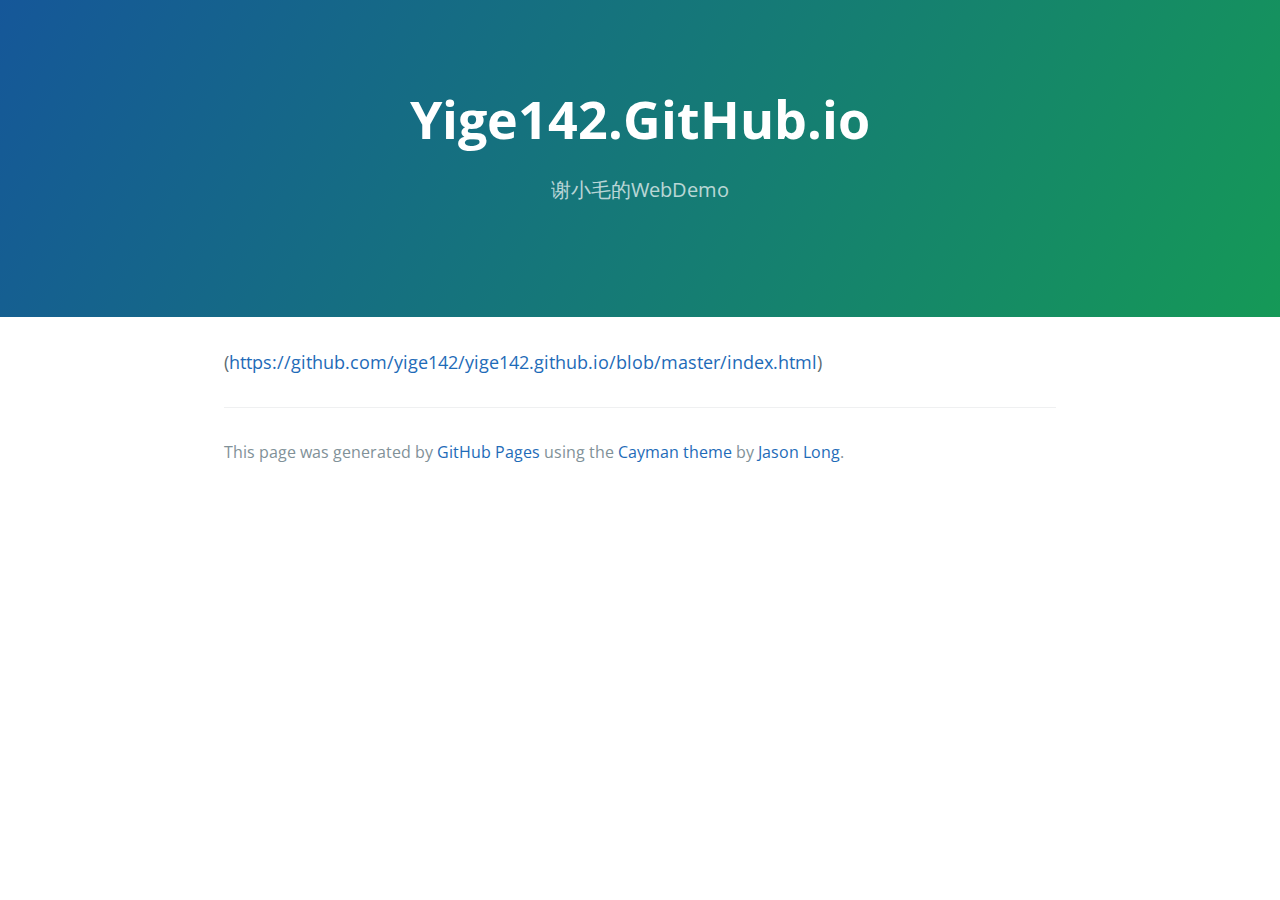
<file: index.html>
<!DOCTYPE html>
<html lang="en-us">
  <head>
    <meta charset="UTF-8">
    <title>Yige142.GitHub.io by yige142</title>
    <meta name="viewport" content="width=device-width, initial-scale=1">
    <link rel="stylesheet" type="text/css" href="stylesheets/normalize.css" media="screen">
    <link href='https://fonts.googleapis.com/css?family=Open+Sans:400,700' rel='stylesheet' type='text/css'>
    <link rel="stylesheet" type="text/css" href="stylesheets/stylesheet.css" media="screen">
    <link rel="stylesheet" type="text/css" href="stylesheets/github-light.css" media="screen">
  </head>
  <body>
    <section class="page-header">
      <h1 class="project-name">Yige142.GitHub.io</h1>
      <h2 class="project-tagline">谢小毛的WebDemo</h2>
    </section>

    <section class="main-content">
      <p>(<a href="https://github.com/yige142/yige142.github.io/blob/master/index.html">https://github.com/yige142/yige142.github.io/blob/master/index.html</a>)</p>

      <footer class="site-footer">

        <span class="site-footer-credits">This page was generated by <a href="https://pages.github.com">GitHub Pages</a> using the <a href="https://github.com/jasonlong/cayman-theme">Cayman theme</a> by <a href="https://twitter.com/jasonlong">Jason Long</a>.</span>
      </footer>

    </section>

  
  </body>
</html>
</file>
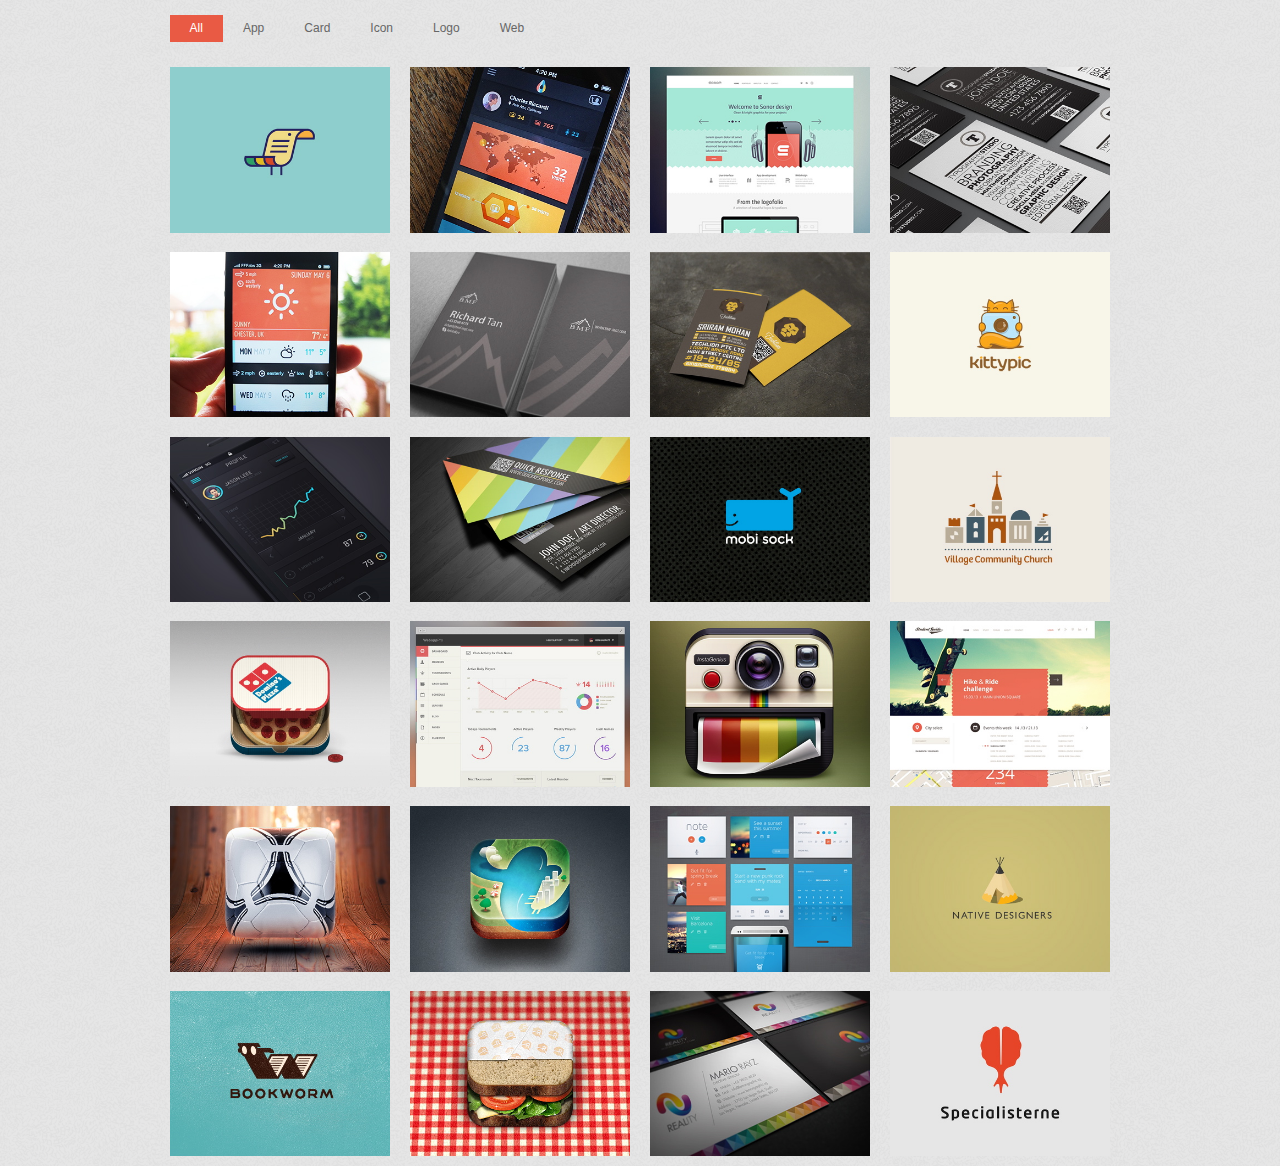
<file: 插件/麦创排序插件/mixitup-master/index.html>
<!DOCTYPE html>
<html lang="en">
<head>

	<meta charset="gb2312">
	<title>MixItUp��������jQuery���</title>
	<link rel="stylesheet" href="css/normalize.css">
	<link rel="stylesheet" href="css/layout.css">

	<!--[if lt IE 9]>
		<script src="http://html5shim.googlecode.com/svn/trunk/html5.js"></script>a
	<![endif]-->
	<script type="text/javascript" src="js/jquery.min.js"></script>
	<script type="text/javascript" src="js/jquery.easing.min.js"></script>	
	<script type="text/javascript" src="js/jquery.mixitup.min.js"></script>
	
	<script type="text/javascript">
	$(function () {
		
		var filterList = {
		
			init: function () {
			
				// MixItUp plugin
				$('#portfoliolist').mixitup({
					targetSelector: '.portfolio',
					filterSelector: '.filter',
					effects: ['fade'],
					easing: 'snap',
					// call the hover effect
					onMixEnd: filterList.hoverEffect()
				});				
			
			},
			
			hoverEffect: function () {
			
				// Simple parallax effect
				$('#portfoliolist .portfolio').hover(
					function () {
						$(this).find('.label').stop().animate({bottom: 0}, 200, 'easeOutQuad');
						$(this).find('img').stop().animate({top: -30}, 500, 'easeOutQuad');				
					},
					function () {
						$(this).find('.label').stop().animate({bottom: -40}, 200, 'easeInQuad');
						$(this).find('img').stop().animate({top: 0}, 300, 'easeOutQuad');								
					}		
				);				
			
			}

		};
		
		// Run the show!
		filterList.init();
		
		
	});	
	</script>

</head>
<body>

	<div class="container">

		<ul id="filters" class="clearfix">
			<li><span class="filter active" data-filter="app card icon logo web">All</span></li>
			<li><span class="filter" data-filter="app">App</span></li>
			<li><span class="filter" data-filter="card">Card</span></li>
			<li><span class="filter" data-filter="icon">Icon</span></li>
			<li><span class="filter" data-filter="logo">Logo</span></li>
			<li><span class="filter" data-filter="web">Web</span></li>
		</ul>

		<div id="portfoliolist">
			
			<div class="portfolio logo" data-cat="logo">
				<div class="portfolio-wrapper">				
					<img src="img/portfolios/logo/5.jpg" alt="" />
					<div class="label">
						<div class="label-text">
							<a class="text-title">Bird Document</a>
							<span class="text-category">Logo</span>
						</div>
						<div class="label-bg"></div>
					</div>
				</div>
			</div>				

			<div class="portfolio app" data-cat="app">
				<div class="portfolio-wrapper">			
					<img src="img/portfolios/app/1.jpg" alt="" />
					<div class="label">
						<div class="label-text">
							<a class="text-title">Visual Infography</a>
							<span class="text-category">APP</span>
						</div>
						<div class="label-bg"></div>
					</div>
				</div>
			</div>		
			
			<div class="portfolio web" data-cat="web">
				<div class="portfolio-wrapper">						
					<img src="img/portfolios/web/4.jpg" alt="" />
					<div class="label">
						<div class="label-text">
							<a class="text-title">Sonor's Design</a>
							<span class="text-category">Web design</span>
						</div>
						<div class="label-bg"></div>
					</div>
				</div>
			</div>				
			
			<div class="portfolio card" data-cat="card">
				<div class="portfolio-wrapper">			
					<img src="img/portfolios/card/1.jpg" alt="" />
					<div class="label">
						<div class="label-text">
							<a class="text-title">Typography Company</a>
							<span class="text-category">Business card</span>
						</div>
						<div class="label-bg"></div>
					</div>
				</div>
			</div>	
						
			<div class="portfolio app" data-cat="app">
				<div class="portfolio-wrapper">
					<img src="img/portfolios/app/3.jpg" alt="" />
					<div class="label">
						<div class="label-text">
							<a class="text-title">Weatherette</a>
							<span class="text-category">APP</span>
						</div>
						<div class="label-bg"></div>
					</div>
				</div>
			</div>			
			
			<div class="portfolio card" data-cat="card">
				<div class="portfolio-wrapper">			
					<img src="img/portfolios/card/4.jpg" alt="" />
					<div class="label">
						<div class="label-text">
							<a class="text-title">BMF</a>
							<span class="text-category">Business card</span>
						</div>
						<div class="label-bg"></div>
					</div>
				</div>
			</div>	
			
			<div class="portfolio card" data-cat="card">
				<div class="portfolio-wrapper">			
					<img src="img/portfolios/card/5.jpg" alt="" />
					<div class="label">
						<div class="label-text">
							<a class="text-title">Techlion</a>
							<span class="text-category">Business card</span>
						</div>
						<div class="label-bg"></div>
					</div>
				</div>
			</div>	
			
			<div class="portfolio logo" data-cat="logo">
				<div class="portfolio-wrapper">			
					<img src="img/portfolios/logo/1.jpg" alt="" />
					<div class="label">
						<div class="label-text">
							<a class="text-title">KittyPic</a>
							<span class="text-category">Logo</span>
						</div>
						<div class="label-bg"></div>
					</div>
				</div>
			</div>																																							
			
			<div class="portfolio app" data-cat="app">
				<div class="portfolio-wrapper">			
					<img src="img/portfolios/app/2.jpg" alt="" />
					<div class="label">
						<div class="label-text">
							<a class="text-title">Graph Plotting</a>
							<span class="text-category">APP</span>
						</div>
						<div class="label-bg"></div>
					</div>
				</div>
			</div>														
			
			<div class="portfolio card" data-cat="card">
				<div class="portfolio-wrapper">			
					<img src="img/portfolios/card/2.jpg" alt="" />
					<div class="label">
						<div class="label-text">
							<a class="text-title">QR Quick Response</a>
							<span class="text-category">Business card</span>
						</div>
						<div class="label-bg"></div>
					</div>
				</div>
			</div>				

			<div class="portfolio logo" data-cat="logo">
				<div class="portfolio-wrapper">			
					<img src="img/portfolios/logo/6.jpg" alt="" />
					<div class="label">
						<div class="label-text">
							<a class="text-title">Mobi Sock</a>
							<span class="text-category">Logo</span>
						</div>
						<div class="label-bg"></div>
					</div>
				</div>
			</div>																	

			<div class="portfolio logo" data-cat="logo">
				<div class="portfolio-wrapper">			
					<img src="img/portfolios/logo/7.jpg" alt="" />
					<div class="label">
						<div class="label-text">
							<a class="text-title">Village Community Church</a>
							<span class="text-category">Logo</span>
						</div>
						<div class="label-bg"></div>
					</div>
				</div>
			</div>													
			
			<div class="portfolio icon" data-cat="icon">
				<div class="portfolio-wrapper">			
					<img src="img/portfolios/icon/4.jpg" alt="" />
					<div class="label">
						<div class="label-text">
							<a class="text-title">Domino's Pizza</a>
							<span class="text-category">Icon</span>
						</div>
						<div class="label-bg"></div>
					</div>
				</div>
			</div>							

			<div class="portfolio web" data-cat="web">
				<div class="portfolio-wrapper">						
					<img src="img/portfolios/web/3.jpg" alt="" />
					<div class="label">
						<div class="label-text">
							<a class="text-title">Backend Admin</a>
							<span class="text-category">Web design</span>
						</div>
						<div class="label-bg"></div>
					</div>
				</div>
			</div>																								

			<div class="portfolio icon" data-cat="icon">
				<div class="portfolio-wrapper">			
					<img src="img/portfolios/icon/1.jpg" alt="" />
					<div class="label">
						<div class="label-text">
							<a class="text-title">Instagram</a>
							<span class="text-category">Icon</span>
						</div>
						<div class="label-bg"></div>
					</div>
				</div>
			</div>				
			
			<div class="portfolio web" data-cat="web">
				<div class="portfolio-wrapper">						
					<img src="img/portfolios/web/2.jpg" alt="" />
					<div class="label">
						<div class="label-text">
							<a class="text-title">Student Guide</a>
							<span class="text-category">Web design</span>
						</div>
						<div class="label-bg"></div>
					</div>
				</div>
			</div>																	

			<div class="portfolio icon" data-cat="icon">
				<div class="portfolio-wrapper">
					<img src="img/portfolios/icon/2.jpg" alt="" />
					<div class="label">
						<div class="label-text">
							<a class="text-title">Scoccer</a>
							<span class="text-category">Icon</span>
						</div>
						<div class="label-bg"></div>
					</div>
				</div>
			</div>																																																																

			<div class="portfolio icon" data-cat="icon">
				<div class="portfolio-wrapper">						
					<img src="img/portfolios/icon/5.jpg" alt="" />
					<div class="label">
						<div class="label-text">
							<a class="text-title">3D Map</a>
							<span class="text-category">Icon</span>
						</div>
						<div class="label-bg"></div>
					</div>
				</div>
			</div>			
			
			<div class="portfolio web" data-cat="web">
				<div class="portfolio-wrapper">						
					<img src="img/portfolios/web/1.jpg" alt="" />
					<div class="label">
						<div class="label-text">
							<a class="text-title">Note</a>
							<span class="text-category">Web design</span>
						</div>
						<div class="label-bg"></div>
					</div>
				</div>
			</div>									
			
			<div class="portfolio logo" data-cat="logo">
				<div class="portfolio-wrapper">			
					<img src="img/portfolios/logo/3.jpg" alt="" />
					<div class="label">
						<div class="label-text">
							<a class="text-title">Native Designers</a>
							<span class="text-category">Logo</span>
						</div>
						<div class="label-bg"></div>
					</div>
				</div>
			</div>																	

			<div class="portfolio logo" data-cat="logo">
				<div class="portfolio-wrapper">			
					<img src="img/portfolios/logo/4.jpg" alt="" />
					<div class="label">
						<div class="label-text">
							<a class="text-title">Bookworm</a>
							<span class="text-category">Logo</span>
						</div>
						<div class="label-bg"></div>
					</div>
				</div>
			</div>																												
			
			<div class="portfolio icon" data-cat="icon">
				<div class="portfolio-wrapper">			
					<img src="img/portfolios/icon/3.jpg" alt="" />
					<div class="label">
						<div class="label-text">
							<a class="text-title">Sandwich</a>
							<span class="text-category">Icon</span>
						</div>
						<div class="label-bg"></div>
					</div>
				</div>
			</div>																								
			
			<div class="portfolio card" data-cat="card">
				<div class="portfolio-wrapper">			
					<img src="img/portfolios/card/3.jpg" alt="" />
					<div class="label">
						<div class="label-text">
							<a class="text-title">Reality</a>
							<span class="text-category">Business card</span>
						</div>
						<div class="label-bg"></div>
					</div>
				</div>
			</div>	

			<div class="portfolio logo" data-cat="logo">
				<div class="portfolio-wrapper">			
					<img src="img/portfolios/logo/2.jpg" alt="" />
					<div class="label">
						<div class="label-text">
							<a class="text-title">Speciallisterne</a>
							<span class="text-category">Logo</span>
						</div>
						<div class="label-bg"></div>
					</div>
				</div>
			</div>				
										
			
		</div>
		
	</div><!-- container -->
</body>
</html>
</file>
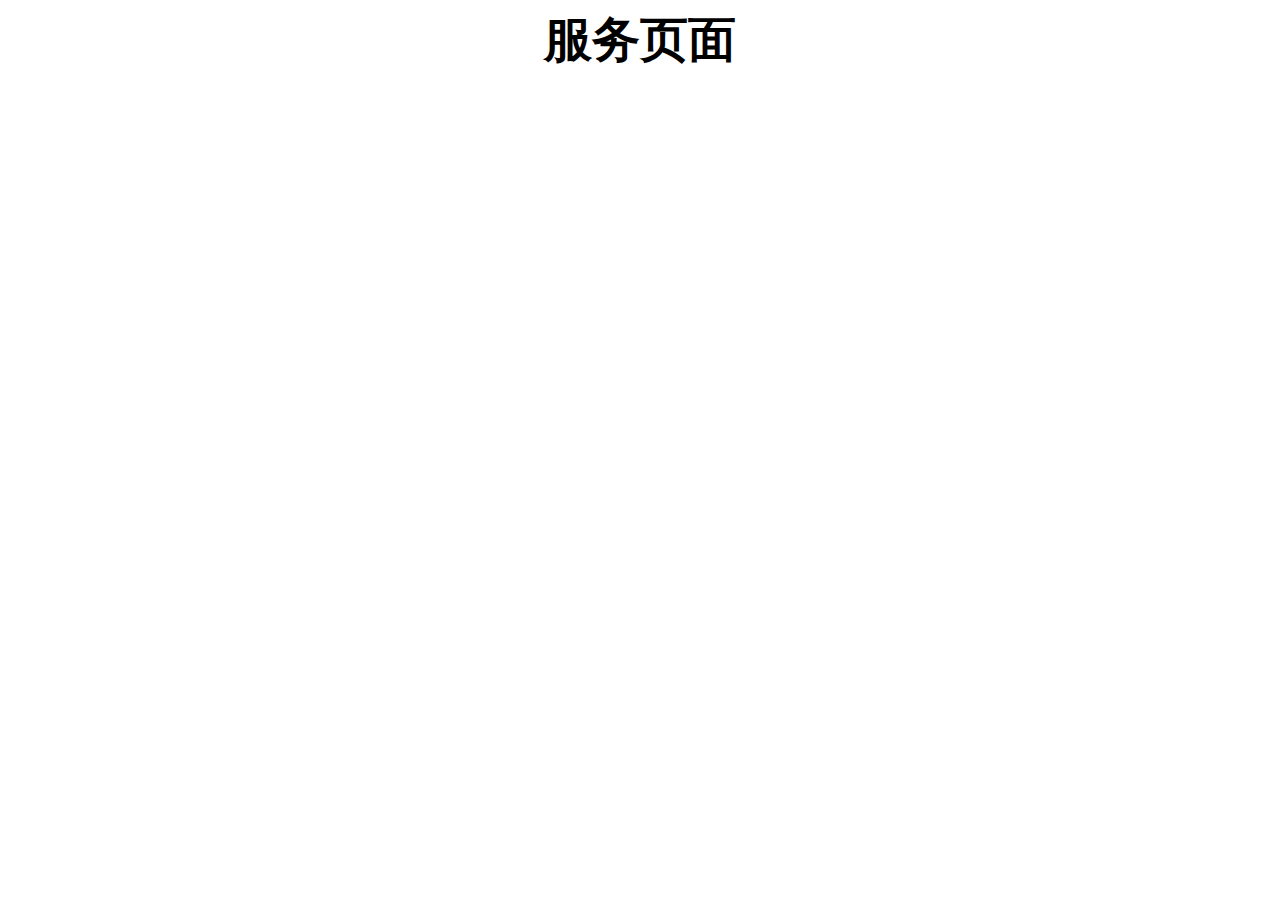
<file: service.html>
<!DOCTYPE html PUBLIC "-//W3C//DTD XHTML 1.0 Transitional//EN" "http://www.w3.org/TR/xhtml1/DTD/xhtml1-transitional.dtd">
<html xmlns="http://www.w3.org/1999/xhtml">
<head>
<meta http-equiv="Content-Type" content="text/html; charset=gb2312" />
<title>�������ҳ��</title>
</head>

<body>

  <div align="center"><font size="+5"> <b>����ҳ��</b></font></div>
</body>
</html>
</file>
<file: stylesheets/stylesheet.css>
* {
  box-sizing: border-box; }

body {
  padding: 0;
  margin: 0;
  font-family: "Open Sans", "Helvetica Neue", Helvetica, Arial, sans-serif;
  font-size: 16px;
  line-height: 1.5;
  color: #606c71; }

a {
  color: #1e6bb8;
  text-decoration: none; }
  a:hover {
    text-decoration: underline; }

.btn {
  display: inline-block;
  margin-bottom: 1rem;
  color: rgba(255, 255, 255, 0.7);
  background-color: rgba(255, 255, 255, 0.08);
  border-color: rgba(255, 255, 255, 0.2);
  border-style: solid;
  border-width: 1px;
  border-radius: 0.3rem;
  transition: color 0.2s, background-color 0.2s, border-color 0.2s; }
  .btn + .btn {
    margin-left: 1rem; }

.btn:hover {
  color: rgba(255, 255, 255, 0.8);
  text-decoration: none;
  background-color: rgba(255, 255, 255, 0.2);
  border-color: rgba(255, 255, 255, 0.3); }

@media screen and (min-width: 64em) {
  .btn {
    padding: 0.75rem 1rem; } }

@media screen and (min-width: 42em) and (max-width: 64em) {
  .btn {
    padding: 0.6rem 0.9rem;
    font-size: 0.9rem; } }

@media screen and (max-width: 42em) {
  .btn {
    display: block;
    width: 100%;
    padding: 0.75rem;
    font-size: 0.9rem; }
    .btn + .btn {
      margin-top: 1rem;
      margin-left: 0; } }

.page-header {
  color: #fff;
  text-align: center;
  background-color: #159957;
  background-image: linear-gradient(120deg, #155799, #159957); }

@media screen and (min-width: 64em) {
  .page-header {
    padding: 5rem 6rem; } }

@media screen and (min-width: 42em) and (max-width: 64em) {
  .page-header {
    padding: 3rem 4rem; } }

@media screen and (max-width: 42em) {
  .page-header {
    padding: 2rem 1rem; } }

.project-name {
  margin-top: 0;
  margin-bottom: 0.1rem; }

@media screen and (min-width: 64em) {
  .project-name {
    font-size: 3.25rem; } }

@media screen and (min-width: 42em) and (max-width: 64em) {
  .project-name {
    font-size: 2.25rem; } }

@media screen and (max-width: 42em) {
  .project-name {
    font-size: 1.75rem; } }

.project-tagline {
  margin-bottom: 2rem;
  font-weight: normal;
  opacity: 0.7; }

@media screen and (min-width: 64em) {
  .project-tagline {
    font-size: 1.25rem; } }

@media screen and (min-width: 42em) and (max-width: 64em) {
  .project-tagline {
    font-size: 1.15rem; } }

@media screen and (max-width: 42em) {
  .project-tagline {
    font-size: 1rem; } }

.main-content :first-child {
  margin-top: 0; }
.main-content img {
  max-width: 100%; }
.main-content h1, .main-content h2, .main-content h3, .main-content h4, .main-content h5, .main-content h6 {
  margin-top: 2rem;
  margin-bottom: 1rem;
  font-weight: normal;
  color: #159957; }
.main-content p {
  margin-bottom: 1em; }
.main-content code {
  padding: 2px 4px;
  font-family: Consolas, "Liberation Mono", Menlo, Courier, monospace;
  font-size: 0.9rem;
  color: #383e41;
  background-color: #f3f6fa;
  border-radius: 0.3rem; }
.main-content pre {
  padding: 0.8rem;
  margin-top: 0;
  margin-bottom: 1rem;
  font: 1rem Consolas, "Liberation Mono", Menlo, Courier, monospace;
  color: #567482;
  word-wrap: normal;
  background-color: #f3f6fa;
  border: solid 1px #dce6f0;
  border-radius: 0.3rem; }
  .main-content pre > code {
    padding: 0;
    margin: 0;
    font-size: 0.9rem;
    color: #567482;
    word-break: normal;
    white-space: pre;
    background: transparent;
    border: 0; }
.main-content .highlight {
  margin-bottom: 1rem; }
  .main-content .highlight pre {
    margin-bottom: 0;
    word-break: normal; }
.main-content .highlight pre, .main-content pre {
  padding: 0.8rem;
  overflow: auto;
  font-size: 0.9rem;
  line-height: 1.45;
  border-radius: 0.3rem; }
.main-content pre code, .main-content pre tt {
  display: inline;
  max-width: initial;
  padding: 0;
  margin: 0;
  overflow: initial;
  line-height: inherit;
  word-wrap: normal;
  background-color: transparent;
  border: 0; }
  .main-content pre code:before, .main-content pre code:after, .main-content pre tt:before, .main-content pre tt:after {
    content: normal; }
.main-content ul, .main-content ol {
  margin-top: 0; }
.main-content blockquote {
  padding: 0 1rem;
  margin-left: 0;
  color: #819198;
  border-left: 0.3rem solid #dce6f0; }
  .main-content blockquote > :first-child {
    margin-top: 0; }
  .main-content blockquote > :last-child {
    margin-bottom: 0; }
.main-content table {
  display: block;
  width: 100%;
  overflow: auto;
  word-break: normal;
  word-break: keep-all; }
  .main-content table th {
    font-weight: bold; }
  .main-content table th, .main-content table td {
    padding: 0.5rem 1rem;
    border: 1px solid #e9ebec; }
.main-content dl {
  padding: 0; }
  .main-content dl dt {
    padding: 0;
    margin-top: 1rem;
    font-size: 1rem;
    font-weight: bold; }
  .main-content dl dd {
    padding: 0;
    margin-bottom: 1rem; }
.main-content hr {
  height: 2px;
  padding: 0;
  margin: 1rem 0;
  background-color: #eff0f1;
  border: 0; }

@media screen and (min-width: 64em) {
  .main-content {
    max-width: 64rem;
    padding: 2rem 6rem;
    margin: 0 auto;
    font-size: 1.1rem; } }

@media screen and (min-width: 42em) and (max-width: 64em) {
  .main-content {
    padding: 2rem 4rem;
    font-size: 1.1rem; } }

@media screen and (max-width: 42em) {
  .main-content {
    padding: 2rem 1rem;
    font-size: 1rem; } }

.site-footer {
  padding-top: 2rem;
  margin-top: 2rem;
  border-top: solid 1px #eff0f1; }

.site-footer-owner {
  display: block;
  font-weight: bold; }

.site-footer-credits {
  color: #819198; }

@media screen and (min-width: 64em) {
  .site-footer {
    font-size: 1rem; } }

@media screen and (min-width: 42em) and (max-width: 64em) {
  .site-footer {
    font-size: 1rem; } }

@media screen and (max-width: 42em) {
  .site-footer {
    font-size: 0.9rem; } }
</file>
<file: stylesheets/github-light.css>
/*
The MIT License (MIT)

Copyright (c) 2015 GitHub, Inc.

Permission is hereby granted, free of charge, to any person obtaining a copy
of this software and associated documentation files (the "Software"), to deal
in the Software without restriction, including without limitation the rights
to use, copy, modify, merge, publish, distribute, sublicense, and/or sell
copies of the Software, and to permit persons to whom the Software is
furnished to do so, subject to the following conditions:

The above copyright notice and this permission notice shall be included in all
copies or substantial portions of the Software.

THE SOFTWARE IS PROVIDED "AS IS", WITHOUT WARRANTY OF ANY KIND, EXPRESS OR
IMPLIED, INCLUDING BUT NOT LIMITED TO THE WARRANTIES OF MERCHANTABILITY,
FITNESS FOR A PARTICULAR PURPOSE AND NONINFRINGEMENT. IN NO EVENT SHALL THE
AUTHORS OR COPYRIGHT HOLDERS BE LIABLE FOR ANY CLAIM, DAMAGES OR OTHER
LIABILITY, WHETHER IN AN ACTION OF CONTRACT, TORT OR OTHERWISE, ARISING FROM,
OUT OF OR IN CONNECTION WITH THE SOFTWARE OR THE USE OR OTHER DEALINGS IN THE
SOFTWARE.

*/

.pl-c /* comment */ {
  color: #969896;
}

.pl-c1      /* constant, markup.raw, meta.diff.header, meta.module-reference, meta.property-name, support, support.constant, support.variable, variable.other.constant */,
.pl-s .pl-v /* string variable */ {
  color: #0086b3;
}

.pl-e  /* entity */,
.pl-en /* entity.name */ {
  color: #795da3;
}

.pl-s .pl-s1 /* string source */,
.pl-smi      /* storage.modifier.import, storage.modifier.package, storage.type.java, variable.other, variable.parameter.function */ {
  color: #333;
}

.pl-ent /* entity.name.tag */ {
  color: #63a35c;
}

.pl-k /* keyword, storage, storage.type */ {
  color: #a71d5d;
}

.pl-pds              /* punctuation.definition.string, string.regexp.character-class */,
.pl-s                /* string */,
.pl-s .pl-pse .pl-s1 /* string punctuation.section.embedded source */,
.pl-sr               /* string.regexp */,
.pl-sr .pl-cce       /* string.regexp constant.character.escape */,
.pl-sr .pl-sra       /* string.regexp string.regexp.arbitrary-repitition */,
.pl-sr .pl-sre       /* string.regexp source.ruby.embedded */ {
  color: #183691;
}

.pl-v /* variable */ {
  color: #ed6a43;
}

.pl-id /* invalid.deprecated */ {
  color: #b52a1d;
}

.pl-ii /* invalid.illegal */ {
  background-color: #b52a1d;
  color: #f8f8f8;
}

.pl-sr .pl-cce /* string.regexp constant.character.escape */ {
  color: #63a35c;
  font-weight: bold;
}

.pl-ml /* markup.list */ {
  color: #693a17;
}

.pl-mh        /* markup.heading */,
.pl-mh .pl-en /* markup.heading entity.name */,
.pl-ms        /* meta.separator */ {
  color: #1d3e81;
  font-weight: bold;
}

.pl-mq /* markup.quote */ {
  color: #008080;
}

.pl-mi /* markup.italic */ {
  color: #333;
  font-style: italic;
}

.pl-mb /* markup.bold */ {
  color: #333;
  font-weight: bold;
}

.pl-md /* markup.deleted, meta.diff.header.from-file */ {
  background-color: #ffecec;
  color: #bd2c00;
}

.pl-mi1 /* markup.inserted, meta.diff.header.to-file */ {
  background-color: #eaffea;
  color: #55a532;
}

.pl-mdr /* meta.diff.range */ {
  color: #795da3;
  font-weight: bold;
}

.pl-mo /* meta.output */ {
  color: #1d3e81;
}
</file>
<file: 插件/麦创排序插件/mixitup-master/css/layout.css>
body {
	font-family: Helvetica, Arial, Verdana;
	background: #efefef url('../img/ticks.png') repeat 0 0;
	margin:15px 0 0 0;
	font-size:12px;
}

#info {
	-webkit-border-radius:5px;
	-moz-border-radius:5px;
	border-radius:5px;				
	background:#fcf8e3;
	border:1px solid  #fbeed5;
	width:95%;
	max-width:900px;
	margin:0 auto 40px auto;
	font-family:arial;
	font-size:12px;
	-webkit-box-sizing: border-box;
	-moz-box-sizing: border-box;
	-o-box-sizing: border-box;
}

	#info .info-wrapper {
		padding:10px;
	-webkit-box-sizing: border-box;
	-moz-box-sizing: border-box;
	-o-box-sizing: border-box;

	}
	
	#info a {
		color:#c09853;
		text-decoration:none;
	}
	
	#info p {
		margin:5px 0 0 0;
	}


.container { 
	position: relative; 
	width: 960px; 
	margin: 0 auto; 
	-webkit-transition: all 1s ease;
  -moz-transition: all 1s ease;
  -o-transition: all 1s ease;
  transition: all 1s ease;	
}
 
#filters {
	margin:1%;
	padding:0;
	list-style:none;
}

	#filters li {
		float:left;
	}
	
	#filters li span {
		display: block;
		padding:5px 20px;		
		text-decoration:none;
		color:#666;
		cursor: pointer;
	}
	
	#filters li span.active {
		background: #e95a44;
		color:#fff;
	}
 

 
#portfoliolist .portfolio {
	-webkit-box-sizing: border-box;
	-moz-box-sizing: border-box;
	-o-box-sizing: border-box;
	width:23%;
	margin:1%;
	display:none;
	float:left;
	overflow:hidden;
}

	.portfolio-wrapper {
		overflow:hidden;
		position: relative !important;
		background: #666;
		cursor:pointer;
	}

	.portfolio img {
		max-width:100%;
		position: relative;
	}
	
	.portfolio .label {
		position: absolute;
		width: 100%;
		height:40px;
		bottom:-40px;
	}

		.portfolio .label-bg {
			background: #e95a44;
			width: 100%;
			height:100%;
			position: absolute;
			top:0;
			left:0;
		}
	
		.portfolio .label-text {
			color:#fff;
			position: relative;
			z-index:500;
			padding:5px 8px;
		}
			
			.portfolio .text-category {
				display:block;
				font-size:9px;
			}
	
	
	



/* #Tablet (Portrait) */
@media only screen and (min-width: 768px) and (max-width: 959px) {
	.container {
		width: 768px; 
	}
}


/*  #Mobile (Portrait) - Note: Design for a width of 320px */
@media only screen and (max-width: 767px) {
	.container { 
		width: 95%; 
	}
	
	#portfoliolist .portfolio {
		width:48%;
		margin:1%;
	}		

	#ads {
		display:none;
	}
	
}


/* #Mobile (Landscape) - Note: Design for a width of 480px */
@media only screen and (min-width: 480px) and (max-width: 767px) {
	.container {
		width: 70%;
	}
	
	#ads {
		display:none;
	}
	
}

/* #Clearing */

/* Self Clearing Goodness */
.container:after { content: "\0020"; display: block; height: 0; clear: both; visibility: hidden; }

.clearfix:before,
.clearfix:after,
.row:before,
.row:after {
  content: '\0020';
  display: block;
  overflow: hidden;
  visibility: hidden;
  width: 0;
  height: 0; }
.row:after,
.clearfix:after {
  clear: both; }
.row,
.clearfix {
  zoom: 1; }

.clear {
  clear: both;
  display: block;
  overflow: hidden;
  visibility: hidden;
  width: 0;
  height: 0;
}
</file>
